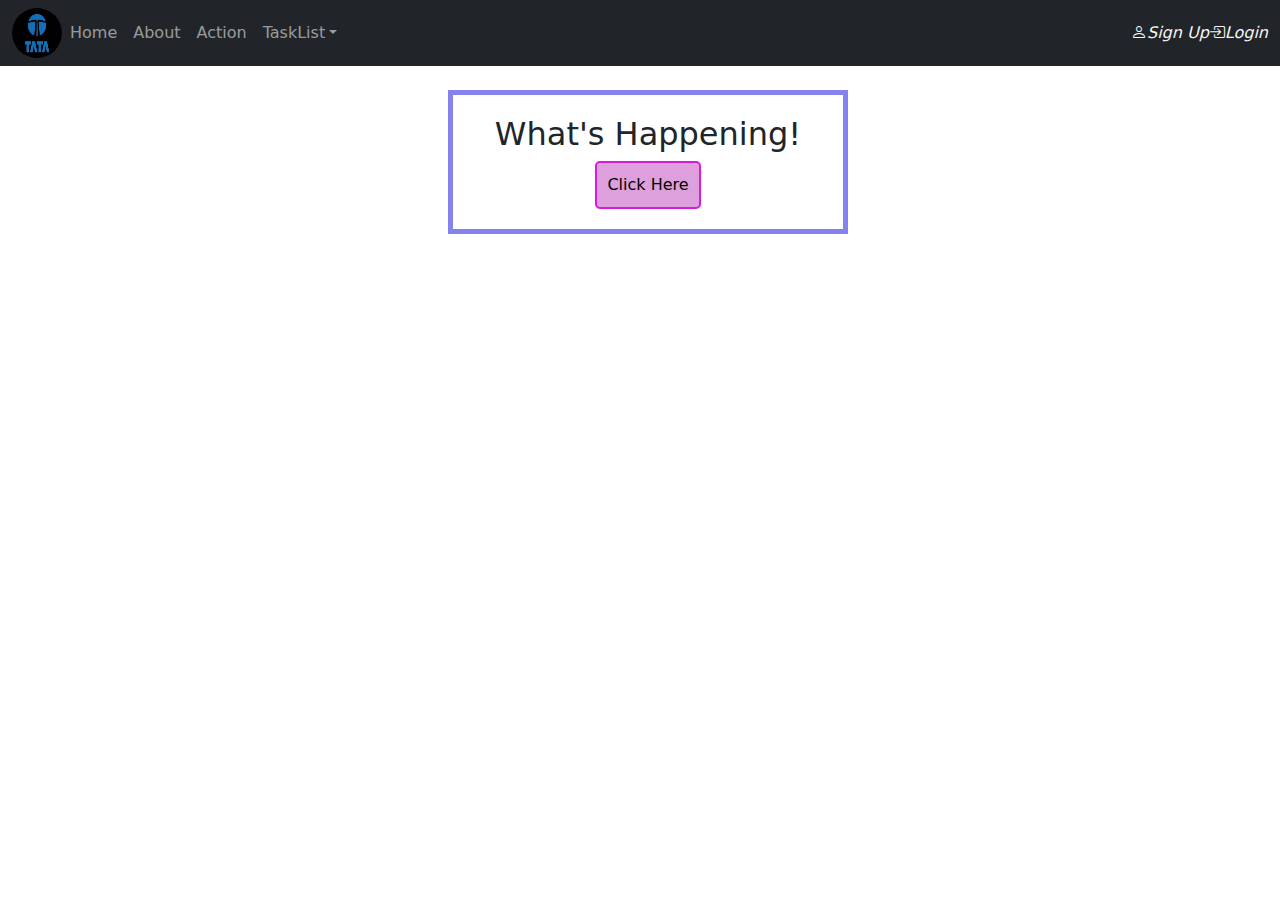
<file: index.html>
<!DOCTYPE html>
<html lang="en">
<head>
  <title>Javascript Maintask</title>
  <meta charset="utf-8">
  <meta name="viewport" content="width=device-width, initial-scale=1">
  <link rel="stylesheet" href="https://cdn.jsdelivr.net/npm/bootstrap-icons@1.11.3/font/bootstrap-icons.min.css">
  <link href="https://cdn.jsdelivr.net/npm/bootstrap@5.3.2/dist/css/bootstrap.min.css" rel="stylesheet">
  <script src="https://cdn.jsdelivr.net/npm/bootstrap@5.3.2/dist/js/bootstrap.bundle.min.js"></script>
  <link rel="stylesheet" href="index.css">
  
</head>
<body>
  <nav class="navbar navbar-expand-sm bg-dark navbar-dark">
    <div class="container-fluid">
      <img src="logo.jpg" class="img" alt="">
      <button class="navbar-toggler" type="button" data-bs-toggle="collapse" data-bs-target="#collapsibleNavbar">
        <span class="navbar-toggler-icon"></span>
      </button>
      <div class="collapse navbar-collapse" id="collapsibleNavbar">
        <ul class="navbar-nav">
          <li class="nav-item">
            <a class="nav-link" href="list.html">Home</a>
          </li>
          <li class="nav-item">
            <a class="nav-link" href="#">About</a>
          </li>
          <li class="nav-item">
            <a class="nav-link" href="#">Action</a>
          </li>  
          <li class="nav-item dropdown">
            <a class="nav-link dropdown-toggle" href="#" role="button" data-bs-toggle="dropdown">TaskList</a>
            <ul class="dropdown-menu">
              <li><a class="dropdown-item" href="#">Bootstrap-2</a></li>
              <li><a class="dropdown-item" href="#">css-1</a></li>
              <li><a class="dropdown-item" href="#">Html-1</a></li>
            </ul>
          </li>
          </div>
            <form class="d-flex ms-auto order-5">
              <li><a href="signup.html" class="space"><i class="bi bi-person">Sign Up</i></a></li>
              <li><a href="loginpage.html"class="space"><i class="bi bi-box-arrow-in-right">Login</i> </a></li>
            </form>
          </div>
        </ul>
      </div>
    </div>
  </nav>
  <br>
  <div class="center1">
    <h2>What's Happening!</h2>
    <button onclick="window.location.href='list.html'">Click Here</button>
  </div>
</body>
</html>
</file>
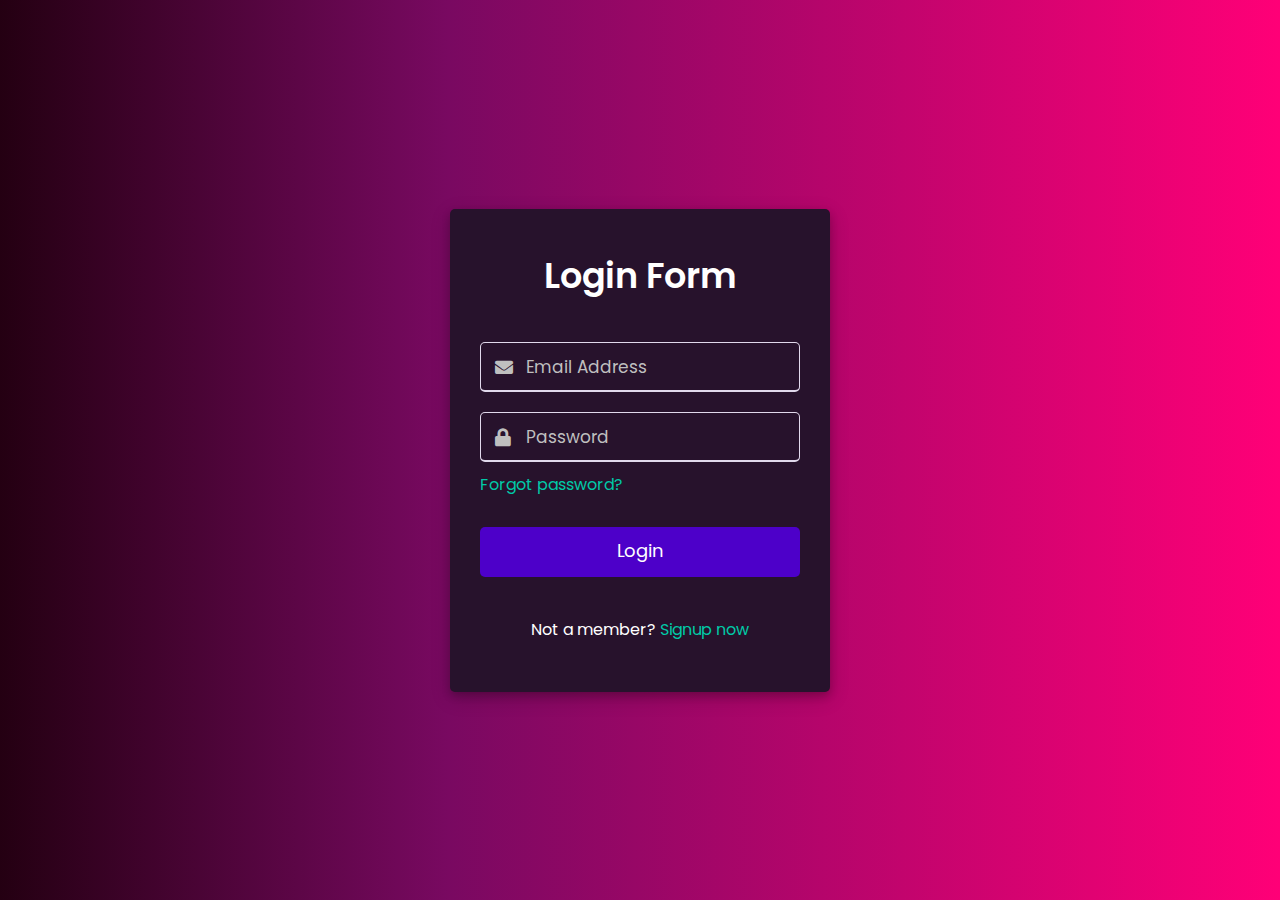
<file: loginpage.html>
<!DOCTYPE html>
<html>
<head>
  <meta charset="UTF-8">
  <meta name="viewport" content="width=device-width, initial-scale=1.0">
  <title>Login Form validation</title>
  <link rel="stylesheet" href="styles.css">
  <script src="validation.js" defer></script>
  <link rel="stylesheet" href="https://cdnjs.cloudflare.com/ajax/libs/font-awesome/5.15.3/css/all.min.css"/>
</head>
<body>
  <div class="container">
  <div class="wrapper">
    <header>Login Form</header>
    <form action="list.html">
      <div class="field email">
        <div class="input-area">
          <input type="text" placeholder="Email Address">
          <i class="icon fas fa-envelope"></i>
          <i class="error error-icon fas fa-exclamation-circle"></i>
        </div>
        <div class="error error-txt">Email can't be blank</div>
      </div>
      <div class="field password">
        <div class="input-area">
          <input type="password" placeholder="Password">
          <i class="icon fas fa-lock"></i>
          <i class="error error-icon fas fa-exclamation-circle"></i>
        </div>
        <div class="error error-txt">Password can't be blank</div>
      </div>
      <div class="pass-txt"><a href="#">Forgot password?</a></div>
      <!-- <input type="submit" value="Login" onclick="myFunction()"> -->
      <input type="submit" value="Login" >
    </form>
    <div class="sign-txt">Not a member? <a href="signup.html">Signup now</a></div>
  
</body>
</html>
</file>
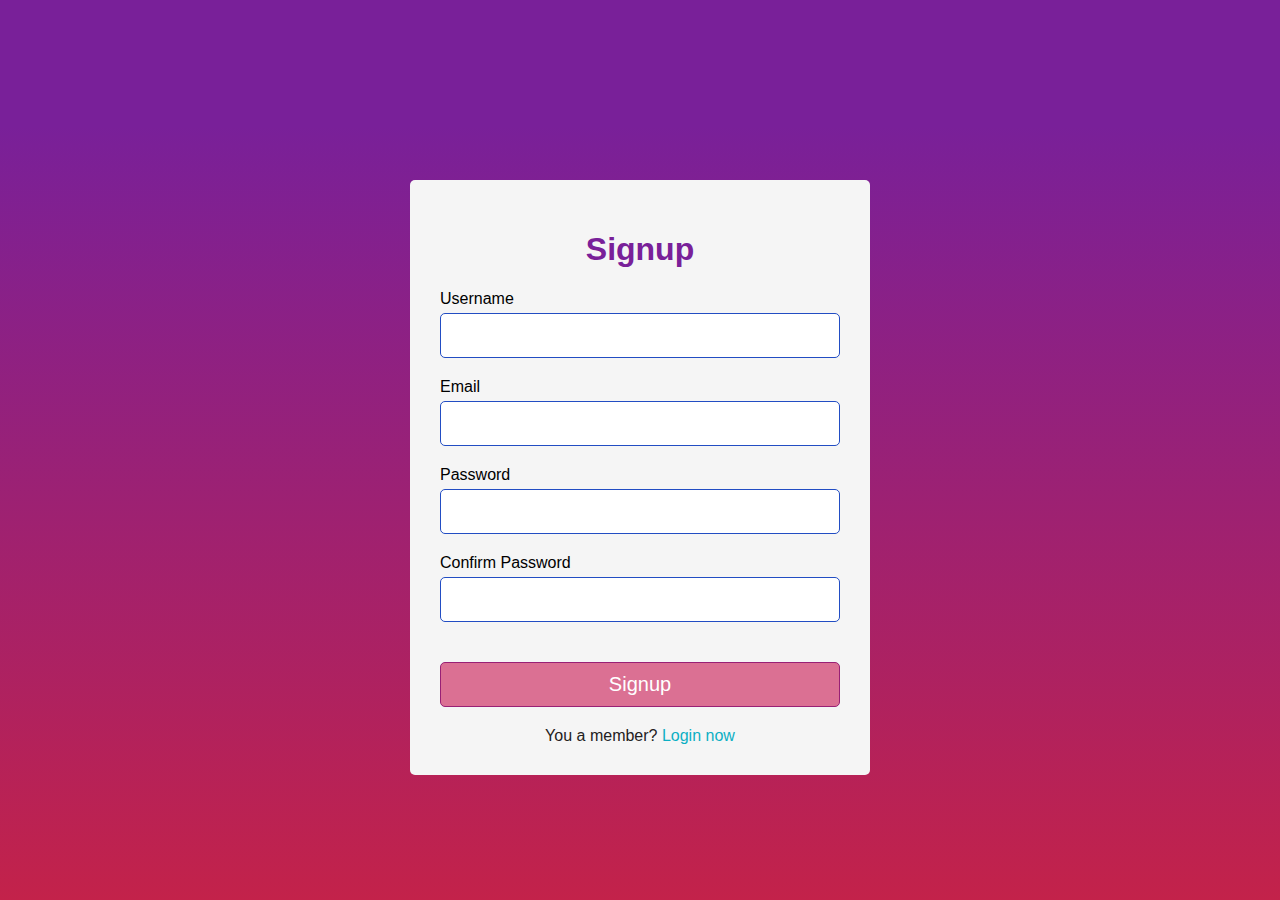
<file: signup.html>
<!DOCTYPE html>
<html lang="en">
<head>
    <meta charset="UTF-8">
    <meta http-equiv="X-UA-Compatible" content="IE=edge">
    <meta name="viewport" content="width=device-width, initial-scale=1.0">
    <link rel="stylesheet" href="style.css">
    <link rel="stylesheet" href="https://cdnjs.cloudflare.com/ajax/libs/font-awesome/5.15.3/css/all.min.css"/>
    <script src="app.js" defer></script>
    <title>Register</title>
</head>
<body>
    <div class="container">
        <form action="" id="form">
            <h1>Signup</h1>
            <div class="input-group">
                <label for="username">Username</label>
                <input type="text" id="username" name="username">
                <div class="error"></div>
            </div>
            <div class="input-group">
                <label for="email">Email</label>
                <input type="text" id="email" name="email" >
                <div class="error"></div>
            </div>
            <div class="input-group">
                <label for="password">Password</label>
                <input type="password" id="password" name="password">
                <div class="error"></div>
            </div>
            <div class="input-group">
                <label for="cpassword">Confirm Password</label>
                <input type="password" id="cpassword" name="cpassword">
                <div class="error"></div>
            </div>
            <!-- <button type="submit" onclick="myFunction()">Register</button> -->
            <button type="submit">Signup</button>
            <div class="sign-txt">You a member? <a href="loginpage.html">Login now</a></div>
        </form>
    </div>
</body>
</html>
</file>
<file: index.css>
.space{
    text-decoration: none;
    color: whitesmoke;
}
.img{
    border-radius: 50%;
    height: 50px;
    width: 50px;
}
.center1{
    text-align: center;
    border: 5px solid rgb(132, 130, 238);
    width: 400px;
    margin-left: 35%;
    padding: 20px;
}
button{
    border-radius: 5px;
    padding: 10px;
    border: 2px solid rgb(215, 26, 221);
    background-color: plum;
}
</file>
<file: styles.css>
@import url('https://fonts.googleapis.com/css2?family=Poppins:wght@400;500;600&display=swap');
*{
  margin: 0;
  padding: 0;
  box-sizing: border-box;
  font-family: "Poppins", sans-serif;
  
}
body{
  width: 100%;
  height: 100vh;
  display: flex;
  align-items: center;
  justify-content: center;
  background: linear-gradient(90deg, rgb(36, 0, 18) 0%, rgb(121, 9, 97) 35%, rgb(255, 0, 119) 100%);
}
::selection{
  color: #fff;
  background: #00c9bf;
}
.wrapper{
  width: 380px;
  padding: 40px 30px 50px 30px;
  background: #27122c;
  border-radius: 5px;
  text-align: center;
  box-shadow: 0 4px 8px 0 rgba(0, 0, 0, 0.2), 0 6px 20px 0 rgba(0, 0, 0, 0.19);
}
.wrapper header{
  font-size: 35px;
  font-weight: 600;
  color: #fff;
}
.wrapper form{
  margin: 40px 0;
}
form .field{
  width: 100%;
  margin-bottom: 20px;
}
form .field.shake{
  animation: shake 0.3s ease-in-out;
}
@keyframes shake {
  0%, 100%{
    margin-left: 0px;
  }
  20%, 80%{
    margin-left: -12px;
  }
  40%, 60%{
    margin-left: 12px;
  }
}
form .field .input-area{
  height: 50px;
  width: 100%;
  position: relative;
}
form input{
  width: 100%;
  height: 100%;
  outline: none;
  padding: 0 45px;
  font-size: 18px;
  background: none;
  color: #e1d9ec;
  border-radius: 5px;
  border: 1px solid #e1d9ec;
  border-bottom-width: 2px;
  transition: all 0.2s ease;
}
form .field input:focus,
form .field.valid input{
  border-color: #00C9A7;
}
form .field.shake input,
form .field.error input{
  border-color: #3540dc;
}
.field .input-area i{
  position: absolute;
  top: 50%;
  font-size: 18px;
  pointer-events: none;
  transform: translateY(-50%);
}
.input-area .icon{
  left: 15px;
  color: #bfbfbf;
  transition: color 0.2s ease;
}
.input-area .error-icon{
  right: 15px;
  color: #dc3545;
}
form input:focus ~ .icon,
form .field.valid .icon{
  color: #00C9A7;
}
form .field.shake input:focus ~ .icon,
form .field.error input:focus ~ .icon{
  color: #bfbfbf;
}
form input::placeholder{
  color: #bfbfbf;
  font-size: 17px;
}
form .field .error-txt{
  color: #dc3545;
  text-align: left;
  margin-top: 5px;
}
form .field .error{
  display: none;
}
form .field.shake .error,
form .field.error .error{
  display: block;
}
form .pass-txt{
  text-align: left;
  margin-top: -10px;
}
.wrapper a{
  color: #00C9A7;
  text-decoration: none;
}
.wrapper a:hover{
  text-decoration: underline;
}
form input[type="submit"]{
  height: 50px;
  margin-top: 30px;
  color: #fff;
  padding: 0;
  border: none;
  background: #4d00c9;
  cursor: pointer;
  border-bottom: 2px solid rgba(0, 0, 0, 0);
  transition: all 0.3s ease;
}
form input[type="submit"]:hover{
  background: #22E4AC;
}
.sign-txt{
  color: #fff;
}
.credit{
    margin-top: 20px;
    text-align: center;
    color: #000;
    font-family: 'Trebuchet MS', 'Lucida Sans Unicode', 'Lucida Grande', 'Lucida Sans', Arial, sans-serif;
}
.credit a{
    text-decoration: none;
    color:#000;
    font-weight: bold;
}
</file>
<file: style.css>
body{
    background: rgb(195, 34, 147);
    background: linear-gradient(0deg, rgb(195, 34, 74) 0%, rgba(121,32,153,1) 86%);
    background-attachment: fixed;
    margin:0;
    font-family: 'Poppins', sans-serif; 
  }
  #form{
    width:400px;
    margin:20vh auto 0 auto;
    background-color: whitesmoke;
    border-radius: 5px;
    padding:30px;
  }
  h1{
    text-align: center;
    color:#792099;
  }
  #form button{
    background-color: palevioletred;
    color:white;
    border: 1px solid #992075;
    border-radius: 5px;
    padding:10px;
    margin:20px 0px;
    cursor:pointer;
    font-size:20px;
    width:100%;
  }
  .input-group{
    display:flex;
    flex-direction: column;
    margin-bottom: 15px;
  }
  .input-group input{
    border-radius: 5px;
    font-size:20px;
    margin-top:5px;
    padding:10px;
    border:1px solid rgb(34, 77, 195) ;
  }
  .input-group input:focus{
    outline:0;
  }
  .input-group .error{
    color:rgb(242, 18, 18);
    font-size:16px;
    margin-top: 5px;
  }
  .input-group.success input{
    border-color: #0cc477;
  }
  
  .input-group.error input{
    border-color:rgb(206, 67, 67);
  }
  .sign-txt{
    color: #232121;
    text-align: center;
  
  }
  .sign-txt a{
    text-decoration: none;
    color: #0cafc4;
  }
</file>
